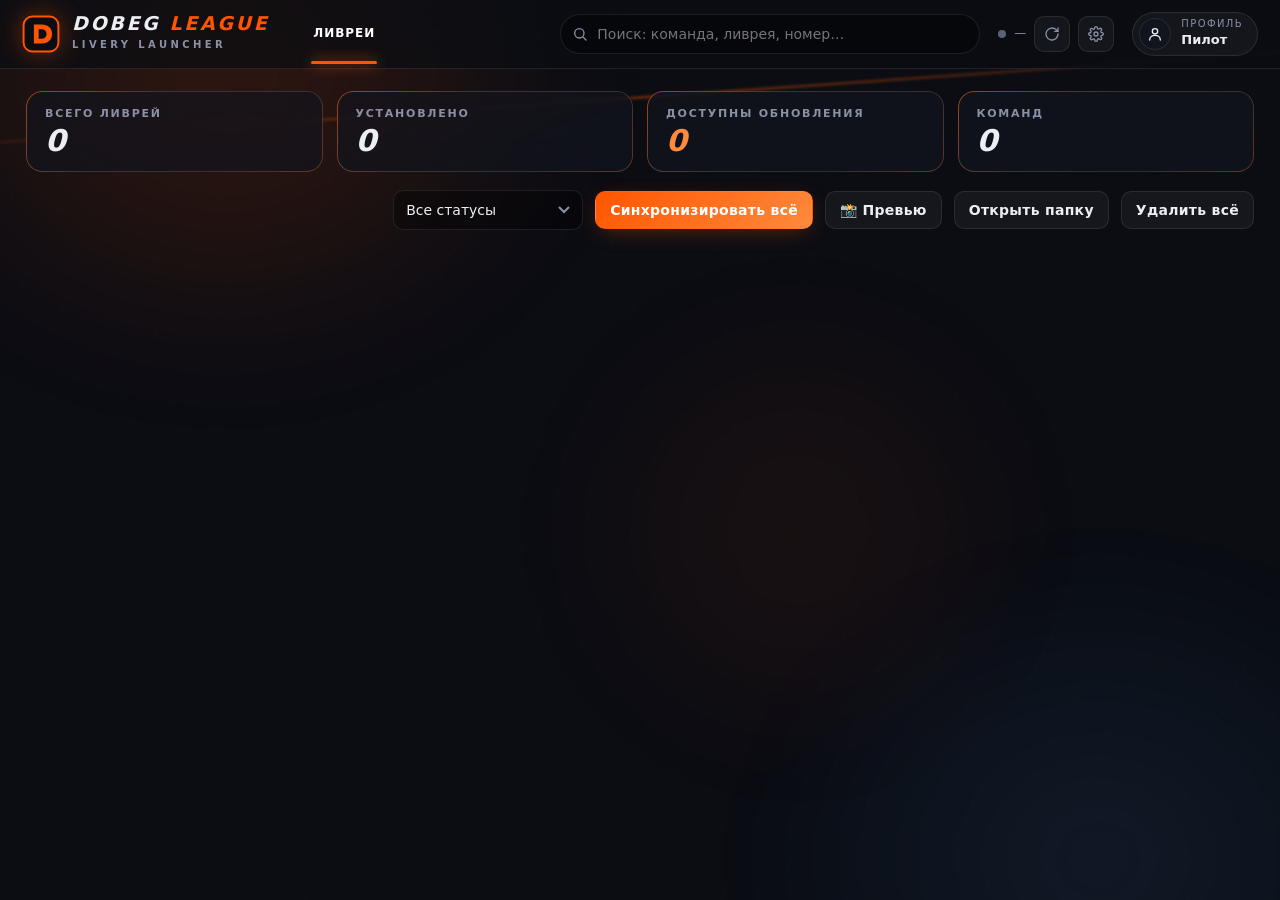
<file: src/index.html>
<!doctype html>
<html lang="ru">
<head>
<meta charset="utf-8">
<meta name="viewport" content="width=device-width, initial-scale=1">
<title>DOBEG LEAGUE — Livery Launcher</title>
<style>

@property --bg{syntax:'<color>';inherits:true;initial-value:#0b0d13}
@property --bg2{syntax:'<color>';inherits:true;initial-value:#10131b}
@property --card{syntax:'<color>';inherits:true;initial-value:#12151d}
@property --acc{syntax:'<color>';inherits:true;initial-value:#ff5500}
@property --acc2{syntax:'<color>';inherits:true;initial-value:#ff8a3d}
@property --text{syntax:'<color>';inherits:true;initial-value:#eceef4}
@property --muted{syntax:'<color>';inherits:true;initial-value:#8a91a6}
@property --dim{syntax:'<color>';inherits:true;initial-value:#5b6276}
@property --fg{syntax:'<color>';inherits:true;initial-value:#ffffff}
@property --inset{syntax:'<color>';inherits:true;initial-value:rgba(0,0,0,.35)}
@property --glow1{syntax:'<color>';inherits:true;initial-value:rgba(255,85,0,.2)}
@property --glow2{syntax:'<color>';inherits:true;initial-value:rgba(78,161,255,.12)}
:root{
  --ok:#2fd18b; --warn:#ffb020; --bad:#ff4d5e; --info:#4ea1ff; --on-acc:#fff;
  --panel:color-mix(in srgb,var(--fg) 4.5%,transparent); --panel-hi:color-mix(in srgb,var(--fg) 8%,transparent);
  --stroke:color-mix(in srgb,var(--fg) 9%,transparent);
  --acc-glow:color-mix(in srgb,var(--acc) 38%,transparent);
  --r:16px; --font:"Bahnschrift","Segoe UI Variable","Segoe UI",system-ui,sans-serif;
  --ease:cubic-bezier(.2,.8,.2,1); --card-min:285px;
}
/* ───── темы: переключаются по [data-theme] (в том числе у превью-плиток в настройках) ───── */
:root,[data-theme="dobeg"]{--bg:#0b0d13;--bg2:#10131b;--card:#12151d;--acc:#ff5500;--acc2:#ff8a3d;--text:#eceef4;--muted:#8a91a6;--dim:#5b6276;--fg:#ffffff;--inset:rgba(0,0,0,.35);--glow1:rgba(255,85,0,.20);--glow2:rgba(78,161,255,.12);--on-acc:#fff}
[data-theme="cyber"]{--bg:#060b12;--bg2:#0a121c;--card:#0c1622;--acc:#00e5ff;--acc2:#7df9ff;--text:#e6f6fb;--muted:#7a98a6;--dim:#4a6270;--fg:#ffffff;--inset:rgba(0,0,0,.4);--glow1:rgba(0,229,255,.18);--glow2:rgba(255,0,200,.13);--on-acc:#031219}
[data-theme="rosso"]{--bg:#0e0a0b;--bg2:#161012;--card:#1a1214;--acc:#ff1f3d;--acc2:#ff6b6b;--text:#f5eaec;--muted:#a58a90;--dim:#6e5559;--fg:#ffffff;--inset:rgba(0,0,0,.4);--glow1:rgba(255,31,61,.22);--glow2:rgba(255,160,40,.10);--on-acc:#fff}
[data-theme="brg"]{--bg:#08100c;--bg2:#0d1813;--card:#0f1c16;--acc:#19d98b;--acc2:#7dffc6;--text:#e6f5ed;--muted:#85a595;--dim:#52705f;--fg:#ffffff;--inset:rgba(0,0,0,.4);--glow1:rgba(25,217,139,.18);--glow2:rgba(255,214,102,.08);--on-acc:#03150c}
[data-theme="synth"]{--bg:#0d0820;--bg2:#140c2e;--card:#170e36;--acc:#b44dff;--acc2:#ff4de1;--text:#f1eaff;--muted:#9a8ec0;--dim:#645a8a;--fg:#ffffff;--inset:rgba(0,0,0,.4);--glow1:rgba(180,77,255,.26);--glow2:rgba(255,77,225,.16);--on-acc:#fff}
[data-theme="gold"]{--bg:#0c0b08;--bg2:#141209;--card:#17140b;--acc:#ffc21a;--acc2:#ffe27a;--text:#f6f1e1;--muted:#a49c80;--dim:#6c664f;--fg:#ffffff;--inset:rgba(0,0,0,.4);--glow1:rgba(255,194,26,.18);--glow2:rgba(255,120,40,.10);--on-acc:#1a1300}
[data-theme="ice"]{--bg:#070d17;--bg2:#0c1626;--card:#0e1a2e;--acc:#3d9bff;--acc2:#8ec9ff;--text:#e8f1fc;--muted:#7f95b3;--dim:#4d6080;--fg:#ffffff;--inset:rgba(0,0,0,.4);--glow1:rgba(61,155,255,.22);--glow2:rgba(120,90,255,.12);--on-acc:#fff}
[data-theme="sunset"]{--bg:#120a10;--bg2:#1a0f19;--card:#1d1020;--acc:#ff4d6d;--acc2:#ff9e4d;--text:#fbebf0;--muted:#ad8d9b;--dim:#755a68;--fg:#ffffff;--inset:rgba(0,0,0,.4);--glow1:rgba(255,77,109,.22);--glow2:rgba(255,158,77,.14);--on-acc:#fff}
[data-theme="stealth"]{--bg:#09090a;--bg2:#101011;--card:#141415;--acc:#e6e6ea;--acc2:#ffffff;--text:#f0f0f2;--muted:#8c8c94;--dim:#5a5a62;--fg:#ffffff;--inset:rgba(0,0,0,.45);--glow1:rgba(255,255,255,.07);--glow2:rgba(120,120,140,.10);--on-acc:#111}
[data-theme="frost"]{--bg:#e9edf4;--bg2:#ffffff;--card:#ffffff;--acc:#ff5500;--acc2:#ff8a3d;--text:#12151d;--muted:#5d6477;--dim:#8d94a6;--fg:#12151d;--inset:rgba(18,21,29,.05);--glow1:rgba(255,85,0,.16);--glow2:rgba(61,155,255,.18);--on-acc:#fff}
/* плавная смена цветов (если View Transitions недоступны) */
html.theme-fade{transition:--bg .7s ease,--bg2 .7s ease,--card .7s ease,--acc .7s ease,--acc2 .7s ease,--text .7s ease,--muted .7s ease,--dim .7s ease,--fg .7s ease,--inset .7s ease,--glow1 .7s ease,--glow2 .7s ease}
/* круговое «проявление» новой темы от точки клика */
::view-transition-old(root),::view-transition-new(root){animation:none;mix-blend-mode:normal}
::view-transition-new(root){animation:vtReveal .85s cubic-bezier(.22,.8,.2,1) both}
@keyframes vtReveal{from{clip-path:circle(0 at var(--tx,50%) var(--ty,50%))}to{clip-path:circle(150vmax at var(--tx,50%) var(--ty,50%))}}
/* настройки пользователя */
[data-anim="off"] *,[data-anim="off"] *::before,[data-anim="off"] *::after{animation:none!important;transition:none!important}
[data-anim="reduced"] *{animation-duration:.2s!important;transition-duration:.15s!important}
[data-anim="reduced"] .orb,[data-anim="reduced"] .bg::after{animation:none!important}
[data-blur="off"] .glass,[data-blur="off"] .topbar,[data-blur="off"] .overlay,[data-blur="off"] .toast,[data-blur="off"] .num,[data-blur="off"] .pill{backdrop-filter:none!important;-webkit-backdrop-filter:none!important}
[data-bgfx="off"] .orb,[data-bgfx="off"] .bg::after{display:none}
[data-density="compact"]{--card-min:225px}
[data-density="large"]{--card-min:360px}
*{box-sizing:border-box;margin:0}
html,body{height:100%}
body{background:var(--bg);color:var(--text);font:14px/1.45 var(--font);overflow:hidden;user-select:none;-webkit-user-select:none}
input,select,button,textarea{font:inherit;color:inherit}
input,textarea{user-select:text;-webkit-user-select:text}
::selection{background:var(--acc);color:#fff}
::-webkit-scrollbar{width:10px;height:10px}
::-webkit-scrollbar-thumb{background:color-mix(in srgb,var(--fg) 12%,transparent);border-radius:8px;border:2px solid transparent;background-clip:padding-box}
::-webkit-scrollbar-thumb:hover{background:var(--acc);background-clip:padding-box;border:2px solid transparent}
[hidden]{display:none!important}

/* ───── фон ───── */
.bg{position:fixed;inset:0;z-index:-1;overflow:hidden;background:var(--bg)}
.orb{position:absolute;border-radius:50%;filter:blur(70px);opacity:.9;will-change:transform}
.orb.o1{width:760px;height:620px;left:-12%;top:-26%;background:radial-gradient(closest-side,var(--glow1),transparent);animation:drift1 26s ease-in-out infinite alternate}
.orb.o2{width:720px;height:620px;right:-14%;bottom:-30%;background:radial-gradient(closest-side,var(--glow2),transparent);animation:drift2 32s ease-in-out infinite alternate}
.orb.o3{width:520px;height:520px;left:42%;top:30%;background:radial-gradient(closest-side,color-mix(in srgb,var(--acc) 9%,transparent),transparent);animation:drift3 38s ease-in-out infinite alternate}
@keyframes drift1{to{transform:translate(18vw,14vh) scale(1.15)}}
@keyframes drift2{to{transform:translate(-16vw,-12vh) scale(1.2)}}
@keyframes drift3{to{transform:translate(-22vw,10vh) scale(.85)}}
.bg::before{content:"";position:absolute;inset:0;opacity:.5;
  background:repeating-linear-gradient(115deg,transparent 0 46px,color-mix(in srgb,var(--fg) 1.8%,transparent) 46px 47px)}
.bg::after{content:"";position:absolute;width:140%;height:3px;left:-20%;top:96px;transform:rotate(-4deg);
  background:linear-gradient(90deg,transparent,var(--acc),transparent);opacity:.35;filter:blur(1px);animation:sweep 9s linear infinite}
@keyframes sweep{0%{transform:translateX(-30%) rotate(-4deg)}100%{transform:translateX(30%) rotate(-4deg)}}

/* ───── общие элементы ───── */
.glass{position:relative;background:color-mix(in srgb,var(--card) 74%,transparent);backdrop-filter:blur(18px) saturate(140%);-webkit-backdrop-filter:blur(18px) saturate(140%);
  border:1px solid var(--stroke);border-radius:var(--r)}
.glass::before{content:"";position:absolute;inset:-1px;border-radius:inherit;padding:1px;pointer-events:none;
  background:linear-gradient(135deg,color-mix(in srgb,var(--acc) 60%,transparent),color-mix(in srgb,var(--fg) 7%,transparent) 35%,color-mix(in srgb,var(--fg) 4%,transparent) 70%,color-mix(in srgb,var(--acc) 28%,transparent));
  -webkit-mask:linear-gradient(#000 0 0) content-box,linear-gradient(#000 0 0);-webkit-mask-composite:xor;mask-composite:exclude}
.btn{display:inline-flex;align-items:center;gap:8px;justify-content:center;cursor:pointer;border:1px solid var(--stroke);
  background:var(--panel);padding:8px 14px;border-radius:10px;font-weight:600;letter-spacing:.02em;white-space:nowrap;
  transition:transform .18s var(--ease),background .18s,border-color .18s,box-shadow .18s}
.btn:hover{background:var(--panel-hi);border-color:color-mix(in srgb,var(--fg) 20%,transparent);transform:translateY(-1px)}
.btn:active{transform:translateY(0) scale(.98)}
.btn:disabled,.btn.disabled{opacity:.4;pointer-events:none}
.btn.primary{background:linear-gradient(135deg,var(--acc),var(--acc2));border-color:transparent;color:var(--on-acc);box-shadow:0 6px 22px -6px var(--acc-glow)}
.btn.primary:hover{box-shadow:0 8px 28px -4px var(--acc-glow);filter:brightness(1.08)}
.btn.danger:hover{background:rgba(255,77,94,.15);border-color:var(--bad);color:#ff8d99}
.btn.sm{padding:5px 10px;font-size:12px;border-radius:8px}
.btn.icon{padding:8px;width:36px;height:36px}
.btn svg,.ico{width:16px;height:16px;flex:none;stroke:currentColor;fill:none;stroke-width:2;stroke-linecap:round;stroke-linejoin:round}
.input{width:100%;color:var(--text);background:var(--inset);border:1px solid var(--stroke);border-radius:10px;padding:9px 12px;outline:none;transition:border-color .2s,box-shadow .2s}
.input:focus{border-color:var(--acc);box-shadow:0 0 0 3px color-mix(in srgb,var(--acc) 18%,transparent)}
select.input{appearance:none;background-image:url("data:image/svg+xml,%3Csvg xmlns='http://www.w3.org/2000/svg' width='12' height='8'%3E%3Cpath d='M1 1l5 5 5-5' stroke='%238a91a6' stroke-width='2' fill='none'/%3E%3C/svg%3E");background-repeat:no-repeat;background-position:right 12px center;padding-right:32px}
select option{background:var(--card);color:var(--text)}
label.f{display:block;font-size:11px;font-weight:700;letter-spacing:.12em;text-transform:uppercase;color:var(--muted);margin:0 0 6px}
.h-eyebrow{font-size:11px;font-weight:700;letter-spacing:.2em;text-transform:uppercase;color:var(--acc)}
.muted{color:var(--muted)} .tiny{font-size:12px}
.spin{width:16px;height:16px;border-radius:50%;border:2px solid color-mix(in srgb,var(--fg) 20%,transparent);border-top-color:var(--acc);animation:rot .7s linear infinite;display:inline-block}
@keyframes rot{to{transform:rotate(360deg)}}

/* ───── верхняя панель ───── */
#app{height:100%;display:flex;flex-direction:column}
.topbar{display:flex;align-items:center;gap:18px;padding:12px 22px;border-bottom:1px solid var(--stroke);
  background:color-mix(in srgb,var(--bg) 70%,transparent);backdrop-filter:blur(20px);-webkit-backdrop-filter:blur(20px);position:relative;z-index:5}
.brand{display:flex;align-items:center;gap:12px;flex:none}
.brand svg .lg0{fill:var(--bg);stroke:var(--acc)}.brand svg .lg1{fill:var(--acc)}.brand svg .lg0[stroke=none]{stroke:none}
.brand svg{width:38px;height:38px;filter:drop-shadow(0 0 12px var(--acc-glow))}
.brand b{display:block;font-size:19px;letter-spacing:.14em;font-weight:800;font-style:italic;line-height:1}
.brand b i{color:var(--acc);font-style:inherit}
.brand small{font-size:10px;letter-spacing:.34em;color:var(--muted);font-weight:600}
.tabs{display:flex;gap:4px;margin-left:10px}
.tab{padding:8px 16px;border-radius:10px;cursor:pointer;color:var(--muted);font-weight:700;letter-spacing:.08em;text-transform:uppercase;font-size:12px;border:0;background:none;position:relative;transition:color .2s}
.tab:hover{color:var(--text)}
.tab.on{color:#fff}
.tab.on::after{content:"";position:absolute;left:14px;right:14px;bottom:-13px;height:3px;border-radius:3px;background:var(--acc);box-shadow:0 0 14px var(--acc)}
.search{position:relative;flex:1;max-width:420px;margin-left:auto}
.search svg{position:absolute;left:12px;top:50%;transform:translateY(-50%);color:var(--muted)}
.search input{padding-left:36px;border-radius:999px}
.syncbox{flex:none;white-space:nowrap;display:flex;align-items:center;gap:8px;font-size:12px;color:var(--muted)}
.dot{width:8px;height:8px;border-radius:50%;background:var(--dim)}
.dot.ok{background:var(--ok);box-shadow:0 0 0 0 rgba(47,209,139,.6);animation:pulse 2.4s infinite}
.dot.busy{background:var(--acc)} .dot.bad{background:var(--bad)}
@keyframes pulse{70%{box-shadow:0 0 0 7px rgba(47,209,139,0)}100%{box-shadow:0 0 0 0 rgba(47,209,139,0)}}
.profile{flex:none;white-space:nowrap;display:flex;align-items:center;gap:10px;padding:5px 14px 5px 6px;border-radius:999px;cursor:pointer;border:1px solid var(--stroke);background:var(--panel);transition:.2s}
.profile:hover{border-color:var(--acc);box-shadow:0 0 0 3px color-mix(in srgb,var(--acc) 15%,transparent)}
.avatar{width:32px;height:32px;border-radius:50%;display:grid;place-items:center;background:linear-gradient(135deg,var(--bg2),var(--card));border:1px solid var(--stroke)}
.profile.admin .avatar{color:var(--on-acc);background:linear-gradient(135deg,var(--acc),var(--acc2));border-color:transparent;box-shadow:0 0 14px var(--acc-glow)}
.profile small{display:block;font-size:10px;color:var(--muted);letter-spacing:.14em;text-transform:uppercase;line-height:1.1}
.profile b{font-size:13px;line-height:1.1}

/* ───── библиотека ───── */
main{flex:1;min-height:0;position:relative}
.view{position:absolute;inset:0;overflow-y:auto;padding:22px 26px 40px;animation:viewIn .45s var(--ease)}
@keyframes viewIn{from{opacity:0;transform:translateY(10px)}}
.stats{display:grid;grid-template-columns:repeat(4,1fr);gap:14px;margin-bottom:18px}
.stat{padding:14px 18px;display:flex;flex-direction:column;gap:2px}
.stat span{font-size:11px;letter-spacing:.16em;text-transform:uppercase;color:var(--muted);font-weight:700}
.stat b{font-size:30px;font-weight:800;font-style:italic;letter-spacing:.02em;line-height:1.1}
.stat.hot b{color:var(--acc2)}
.toolbar{display:flex;gap:12px;align-items:center;flex-wrap:wrap;margin-bottom:16px}
.chips{display:flex;gap:8px;flex-wrap:wrap;flex:1;min-width:260px}
.chip{padding:6px 14px;border-radius:999px;border:1px solid var(--stroke);background:var(--panel);cursor:pointer;font-size:12px;font-weight:700;letter-spacing:.05em;transition:.2s;display:flex;gap:8px;align-items:center}
.chip em{font-style:normal;color:var(--muted);font-weight:600}
.chip:hover{border-color:color-mix(in srgb,var(--fg) 25%,transparent)}
.chip.on{background:linear-gradient(135deg,var(--acc),var(--acc2));border-color:transparent;color:var(--on-acc);box-shadow:0 4px 16px -4px var(--acc-glow)}
.chip.on em{color:inherit;opacity:.75}
.grid{display:grid;grid-template-columns:repeat(auto-fill,minmax(var(--card-min),1fr));gap:18px;perspective:1200px}

.card{position:relative;border-radius:var(--r);overflow:hidden;transform-style:preserve-3d;
  background:linear-gradient(var(--bg2),var(--bg2)) padding-box,linear-gradient(135deg,color-mix(in srgb,var(--fg) 14%,transparent),color-mix(in srgb,var(--fg) 5%,transparent)) border-box;border:1px solid transparent;
  transform:perspective(900px) rotateX(var(--rx,0deg)) rotateY(var(--ry,0deg)) translateY(var(--ty,0px));
  transition:transform .25s var(--ease),box-shadow .3s;
  opacity:0;animation:cardIn .55s var(--ease) forwards;animation-delay:calc(min(var(--i,0),24) * 38ms)}
.card.noanim{animation:none;opacity:1}
@keyframes cardIn{from{opacity:0;transform:translateY(22px) scale(.96)}to{opacity:1}}
.card:hover{--ty:-4px;box-shadow:0 22px 50px -16px rgba(0,0,0,.8),0 0 0 1px color-mix(in srgb,var(--acc) 55%,transparent),0 0 34px -6px var(--acc-glow)}
.card::after{content:"";position:absolute;inset:0;pointer-events:none;border-radius:inherit;opacity:0;transition:opacity .3s;
  background:radial-gradient(260px circle at var(--mx,50%) var(--my,0%),color-mix(in srgb,var(--fg) 12%,transparent),transparent 60%)}
.card:hover::after{opacity:1}
.thumb{position:relative;aspect-ratio:16/9;background:radial-gradient(circle at 50% 120%,color-mix(in srgb,var(--acc) 28%,transparent),transparent 60%),linear-gradient(160deg,var(--bg2),var(--bg));display:grid;place-items:center;cursor:pointer;overflow:hidden}
.thumb img{width:100%;height:100%;object-fit:cover;transition:transform .5s var(--ease)}
.card:hover .thumb img{transform:scale(1.06)}
.thumb .ph{display:flex;flex-direction:column;align-items:center;gap:8px;color:var(--dim);font-size:11px;letter-spacing:.14em;text-transform:uppercase;font-weight:700}
.thumb .ph svg{width:84px;height:auto;stroke:var(--dim);fill:none;stroke-width:1.6}
.thumb .view3d{position:absolute;inset:auto 10px 10px auto;opacity:0;transform:translateY(6px);transition:.25s var(--ease)}
.card:hover .view3d{opacity:1;transform:none}
.num{position:absolute;left:10px;top:10px;font-style:italic;font-weight:800;font-size:20px;letter-spacing:.03em;padding:1px 12px 1px 10px;
  color:#fff;background:rgba(0,0,0,.62);backdrop-filter:blur(6px);border-left:3px solid var(--acc);clip-path:polygon(0 0,100% 0,calc(100% - 8px) 100%,0 100%)}
.pill{position:absolute;right:10px;top:10px;font-size:10px;font-weight:800;letter-spacing:.14em;text-transform:uppercase;padding:4px 10px;border-radius:999px;backdrop-filter:blur(6px)}
.pill.ok{background:rgba(47,209,139,.16);color:var(--ok);border:1px solid rgba(47,209,139,.4)}
.pill.update{background:rgba(255,176,32,.16);color:var(--warn);border:1px solid rgba(255,176,32,.45);animation:glowWarn 2s infinite}
.pill.new{background:color-mix(in srgb,var(--fg) 8%,transparent);color:var(--muted);border:1px solid var(--stroke)}
@keyframes glowWarn{50%{box-shadow:0 0 14px rgba(255,176,32,.5)}}
.cbody{padding:12px 14px 14px;display:flex;flex-direction:column;gap:10px}
.cbody h3{font-size:16px;font-weight:800;letter-spacing:.02em;white-space:nowrap;overflow:hidden;text-overflow:ellipsis}
.cmeta{display:flex;justify-content:space-between;gap:8px;font-size:12px;color:var(--muted)}
.cmeta span{white-space:nowrap;overflow:hidden;text-overflow:ellipsis}
.cmeta .team{color:var(--acc2);font-weight:700;text-transform:uppercase;letter-spacing:.06em}
.cact{display:flex;gap:8px}
.cact .btn{flex:1}
.cprog{position:absolute;left:0;right:0;bottom:0;height:3px;background:color-mix(in srgb,var(--fg) 6%,transparent);opacity:0;transition:opacity .2s}
.card.busy .cprog{opacity:1}
.cprog i{display:block;height:100%;width:0;background:linear-gradient(90deg,var(--acc),var(--acc2));box-shadow:0 0 12px var(--acc);transition:width .25s}
.card.busy .btn{pointer-events:none;opacity:.55}
.skel{border-radius:var(--r);height:300px;background:linear-gradient(100deg,color-mix(in srgb,var(--fg) 3%,transparent) 30%,color-mix(in srgb,var(--fg) 9%,transparent) 50%,color-mix(in srgb,var(--fg) 3%,transparent) 70%);background-size:300% 100%;animation:shim 1.4s linear infinite;border:1px solid var(--stroke)}
@keyframes shim{to{background-position:-300% 0}}
.empty{grid-column:1/-1;text-align:center;padding:70px 20px;color:var(--muted)}
.empty b{display:block;font-size:20px;color:var(--text);margin-bottom:6px}

/* ───── модальные окна ───── */
.overlay{position:fixed;inset:0;z-index:50;display:grid;place-items:center;background:rgba(5,6,10,.62);backdrop-filter:blur(8px);-webkit-backdrop-filter:blur(8px);
  opacity:0;pointer-events:none;transition:opacity .25s}
.overlay.open{opacity:1;pointer-events:auto}
.modal{width:min(480px,92vw);padding:26px;transform:translateY(18px) scale(.96);transition:transform .35s var(--ease);background-color:var(--card)}
.overlay.open .modal{transform:none}
.modal h2{font-size:22px;font-weight:800;font-style:italic;letter-spacing:.04em;margin-bottom:4px}
.modal .row{margin-top:16px}
.modal .acts{display:flex;gap:10px;justify-content:flex-end;margin-top:22px}
.shake{animation:shake .4s}
@keyframes shake{20%,60%{transform:translateX(-8px)}40%,80%{transform:translateX(8px)}}
.switch{display:flex;align-items:center;justify-content:space-between;gap:12px;padding:10px 0;border-bottom:1px solid var(--stroke);cursor:pointer}
.switch:last-child{border:0}
.switch input{display:none}
.switch i{width:40px;height:22px;border-radius:99px;background:color-mix(in srgb,var(--fg) 12%,transparent);position:relative;transition:.2s;flex:none}
.switch i::after{content:"";position:absolute;left:3px;top:3px;width:16px;height:16px;border-radius:50%;background:#fff;transition:.25s var(--ease)}
.switch input:checked+i{background:var(--acc)}
.switch i::after{box-shadow:0 1px 4px rgba(0,0,0,.4)}
.switch input:checked+i::after{transform:translateX(18px)}

/* ───── 3D-шоурум ───── */
#m-show .stage{position:fixed;inset:24px;display:grid;grid-template-columns:1fr 310px;gap:16px;transform:scale(.97);transition:transform .35s var(--ease)}
#m-show.open .stage{transform:none}
.viewport{position:relative;border-radius:var(--r);overflow:hidden;background:radial-gradient(ellipse at 50% 100%,color-mix(in srgb,var(--acc) 18%,var(--bg2)) 0%,var(--card) 55%,var(--bg) 100%);border:1px solid var(--stroke)}
.viewport canvas{position:absolute;inset:0;width:100%;height:100%;display:block;cursor:grab}
.viewport canvas:active{cursor:grabbing}
.vp-top{position:absolute;left:18px;top:14px;right:18px;display:flex;justify-content:space-between;align-items:flex-start;pointer-events:none}
.vp-top h2{font-size:24px;font-weight:800;font-style:italic;letter-spacing:.03em;text-shadow:0 2px 12px #000}
.vp-top .btn{pointer-events:auto}
.vp-hint{position:absolute;left:0;right:0;bottom:12px;text-align:center;font-size:11px;letter-spacing:.2em;text-transform:uppercase;color:var(--dim)}
.loader{position:absolute;inset:0;display:grid;place-items:center;background:color-mix(in srgb,var(--bg) 72%,transparent);backdrop-filter:blur(4px);z-index:2;transition:opacity .3s}
.loader[hidden]{display:grid!important;opacity:0;pointer-events:none}
.loader div{text-align:center;width:240px}
.loader .bar{height:4px;border-radius:4px;background:color-mix(in srgb,var(--fg) 10%,transparent);margin-top:12px;overflow:hidden}
.loader .bar i{display:block;height:100%;width:0;background:linear-gradient(90deg,var(--acc),var(--acc2));transition:width .2s}
.side{padding:18px;display:flex;flex-direction:column;gap:14px;overflow-y:auto;background-color:var(--card)}
.side .tools{display:grid;grid-template-columns:1fr 1fr;gap:8px}
.color{display:flex;gap:10px;align-items:center}
.color input[type=color]{width:42px;height:34px;border:1px solid var(--stroke);border-radius:8px;background:none;padding:2px;cursor:pointer}
.note{font-size:12px;color:var(--muted);line-height:1.5}

/* ───── админ-панель ───── */
.admin-wrap{max-width:1100px;margin:0 auto;display:flex;flex-direction:column;gap:18px}
.panel{padding:22px}
.panel h3{font-size:16px;font-weight:800;letter-spacing:.06em;text-transform:uppercase;margin-bottom:14px;display:flex;align-items:center;gap:10px}
.panel h3 .n{display:grid;place-items:center;width:26px;height:26px;border-radius:8px;background:var(--acc);font-size:13px;font-style:italic}
.two{display:grid;grid-template-columns:1fr 1fr;gap:14px}
.drop{border:2px dashed color-mix(in srgb,var(--fg) 16%,transparent);border-radius:14px;padding:34px 20px;text-align:center;cursor:pointer;transition:.25s var(--ease);background:var(--inset)}
.drop:hover,.drop.over{border-color:var(--acc);background:color-mix(in srgb,var(--acc) 7%,transparent);transform:scale(1.005)}
.drop svg{width:44px;height:44px;color:var(--acc);margin-bottom:8px;stroke:currentColor;fill:none;stroke-width:1.6}
.drop b{display:block;font-size:17px}
.items{display:flex;flex-direction:column;gap:12px;margin-top:16px}
.item{padding:16px;border-radius:14px;background:var(--inset);border:1px solid var(--stroke);animation:viewIn .35s var(--ease)}
.item.bad{border-color:rgba(255,77,94,.4)}
.item header{display:flex;align-items:center;gap:12px;margin-bottom:10px}
.item header h4{font-size:16px;font-weight:800;flex:1}
.checks{list-style:none;padding:0;display:flex;flex-direction:column;gap:6px;margin:0}
.checks li{display:flex;gap:10px;align-items:flex-start;font-size:13px;padding:6px 10px;border-radius:8px;background:color-mix(in srgb,var(--fg) 3%,transparent)}
.checks li::before{content:"";flex:none;width:18px;height:18px;border-radius:50%;margin-top:1px;background-position:center;background-repeat:no-repeat;background-size:11px}
.checks li.ok::before{background-color:rgba(47,209,139,.2);background-image:url("data:image/svg+xml,%3Csvg xmlns='http://www.w3.org/2000/svg' viewBox='0 0 12 12'%3E%3Cpath d='M2 6.5l3 3 5-6' stroke='%232fd18b' stroke-width='2' fill='none'/%3E%3C/svg%3E")}
.checks li.bad::before{background-color:rgba(255,77,94,.2);background-image:url("data:image/svg+xml,%3Csvg xmlns='http://www.w3.org/2000/svg' viewBox='0 0 12 12'%3E%3Cpath d='M3 3l6 6M9 3l-6 6' stroke='%23ff4d5e' stroke-width='2' fill='none'/%3E%3C/svg%3E")}
.checks li.warn::before{background-color:rgba(255,176,32,.2);background-image:url("data:image/svg+xml,%3Csvg xmlns='http://www.w3.org/2000/svg' viewBox='0 0 12 12'%3E%3Cpath d='M6 2v5M6 9.5v.5' stroke='%23ffb020' stroke-width='2' fill='none'/%3E%3C/svg%3E")}
.checks li.info::before{background-color:rgba(78,161,255,.2);background-image:url("data:image/svg+xml,%3Csvg xmlns='http://www.w3.org/2000/svg' viewBox='0 0 12 12'%3E%3Cpath d='M6 5.5v4M6 2.5v.5' stroke='%234ea1ff' stroke-width='2' fill='none'/%3E%3C/svg%3E")}
.checks .grow{flex:1;display:flex;gap:10px;align-items:center;flex-wrap:wrap}
.checks .input{width:auto;padding:4px 8px;font-size:12px}
.progress{height:8px;border-radius:8px;background:color-mix(in srgb,var(--fg) 8%,transparent);overflow:hidden;margin-top:14px}
.progress i{display:block;height:100%;width:0;border-radius:8px;transition:width .3s var(--ease);
  background:repeating-linear-gradient(115deg,var(--acc) 0 12px,var(--acc2) 12px 24px);background-size:34px 100%;animation:stripes 1s linear infinite}
@keyframes stripes{to{background-position:34px 0}}
table.t{width:100%;border-collapse:collapse;font-size:13px}
table.t td,table.t th{padding:8px 10px;text-align:left;border-bottom:1px solid var(--stroke)}
table.t th{font-size:11px;letter-spacing:.12em;text-transform:uppercase;color:var(--muted)}
table.t td:last-child{text-align:right}

/* ───── тосты ───── */
#toasts{position:fixed;right:20px;bottom:20px;z-index:100;display:flex;flex-direction:column;gap:10px;align-items:flex-end;pointer-events:none}
.toast{pointer-events:auto;min-width:260px;max-width:380px;padding:12px 16px;border-radius:12px;background:color-mix(in srgb,var(--card) 94%,transparent);backdrop-filter:blur(16px);
  border:1px solid var(--stroke);border-left:4px solid var(--info);box-shadow:0 14px 40px -10px #000;animation:toastIn .45s var(--ease)}
.toast.ok{border-left-color:var(--ok)} .toast.bad{border-left-color:var(--bad)} .toast.warn{border-left-color:var(--warn)}
.toast b{display:block;font-size:13px;letter-spacing:.04em}
.toast span{font-size:12px;color:var(--muted)}
.toast .bar{height:3px;background:color-mix(in srgb,var(--fg) 10%,transparent);border-radius:3px;margin-top:8px;overflow:hidden}
.toast .bar i{display:block;height:100%;width:0;background:var(--acc);transition:width .25s}
.toast.out{animation:toastOut .3s forwards}
@keyframes toastIn{from{opacity:0;transform:translateX(40px) scale(.95)}}
@keyframes toastOut{to{opacity:0;transform:translateX(40px) scale(.95)}}

@media (max-width:1180px){.stats{grid-template-columns:repeat(2,1fr)}.search{max-width:220px}#m-show .stage{grid-template-columns:1fr}.side{display:none}}
@media (prefers-reduced-motion:reduce){*{animation-duration:.01ms!important;transition-duration:.01ms!important}}

/* ───── настройки ───── */
.set-modal{width:min(900px,94vw)!important;padding:0!important;display:grid;grid-template-columns:200px 1fr;height:min(640px,88vh);overflow:hidden}
.set-nav{padding:22px 12px;border-right:1px solid var(--stroke);display:flex;flex-direction:column;gap:4px;background:color-mix(in srgb,var(--bg) 40%,transparent)}
.set-nav h2{padding:0 12px 14px;font-size:20px}
.set-nav button{all:unset;cursor:pointer;padding:10px 12px;border-radius:10px;font-weight:700;letter-spacing:.04em;color:var(--muted);transition:.2s var(--ease);display:flex;gap:10px;align-items:center}
.set-nav button:hover{color:var(--text);background:var(--panel)}
.set-nav button.on{color:var(--on-acc);background:linear-gradient(135deg,var(--acc),var(--acc2));box-shadow:0 6px 18px -6px var(--acc-glow)}
.set-body{overflow-y:auto;padding:24px 28px}
.set-pane{display:none;animation:viewIn .35s var(--ease)}
.set-pane.on{display:block}
.set-pane h3{font-size:12px;letter-spacing:.2em;text-transform:uppercase;color:var(--acc);margin:22px 0 8px}
.set-pane h3:first-child{margin-top:0}
.field{display:flex;align-items:center;justify-content:space-between;gap:18px;padding:11px 0;border-bottom:1px solid var(--stroke)}
.field:last-child{border:0}
.field>span small{display:block;color:var(--muted);font-size:12px;margin-top:1px}
.field .input{width:200px;flex:none}
.field input[type=range]{width:200px;accent-color:var(--acc)}
.field input[type=color]{width:46px;height:34px;border:1px solid var(--stroke);border-radius:8px;background:none;padding:2px;cursor:pointer}
.seg{display:flex;border:1px solid var(--stroke);border-radius:10px;overflow:hidden;flex:none}
.seg button{all:unset;cursor:pointer;padding:7px 14px;font-size:12px;font-weight:700;color:var(--muted);transition:.2s}
.seg button:hover{color:var(--text);background:var(--panel)}
.seg button.on{background:var(--acc);color:var(--on-acc)}
.themes{display:grid;grid-template-columns:repeat(auto-fill,minmax(150px,1fr));gap:12px;margin-top:6px}
.theme{all:unset;cursor:pointer;border-radius:14px;padding:10px;border:2px solid var(--stroke);background:var(--panel);transition:transform .25s var(--ease),border-color .25s,box-shadow .25s;display:block}
.theme:hover{transform:translateY(-3px) scale(1.02)}
.theme.on{border-color:var(--acc);box-shadow:0 0 0 3px color-mix(in srgb,var(--acc) 25%,transparent),0 10px 26px -10px var(--acc-glow)}
.theme .sw{height:64px;border-radius:9px;position:relative;overflow:hidden;background:radial-gradient(120px 80px at 15% 0%,var(--glow1),transparent 70%),radial-gradient(120px 80px at 100% 100%,var(--glow2),transparent 70%),var(--bg);border:1px solid color-mix(in srgb,var(--fg) 12%,transparent)}
.theme .sw::before{content:"";position:absolute;left:8px;right:34px;top:10px;height:9px;border-radius:5px;background:var(--card)}
.theme .sw::after{content:"";position:absolute;left:8px;bottom:9px;width:54px;height:14px;border-radius:6px;background:linear-gradient(90deg,var(--acc),var(--acc2));box-shadow:0 0 12px var(--acc)}
.theme b{display:block;margin-top:8px;font-size:12px;letter-spacing:.06em;color:var(--text)}
.btn.sm.wide{width:100%}
.token-ok{display:flex;align-items:center;gap:12px;flex-wrap:wrap}
.hint{font-size:12px;color:var(--muted)}
.chiplet{display:inline-block;padding:2px 9px;border-radius:99px;background:color-mix(in srgb,var(--acc) 16%,transparent);color:var(--acc2);font-size:11px;font-weight:700;letter-spacing:.06em}
@media (max-width:900px){.set-modal{grid-template-columns:1fr}.set-nav{flex-direction:row;overflow-x:auto;border-right:0;border-bottom:1px solid var(--stroke)}.set-nav h2{display:none}}
</style>
</head>
<body>
<div class="bg"><i class="orb o1"></i><i class="orb o2"></i><i class="orb o3"></i></div>
<div id="app">
  <header class="topbar">
    <div class="brand">
      <svg viewBox="0 0 48 48"><rect class="lg0" x="2" y="2" width="44" height="44" rx="11" stroke-width="2.5"/><path class="lg1" d="M15 12h10c8 0 13 5 13 12s-5 12-13 12H15z"/><path class="lg0" stroke="none" d="M21 18h4c3.5 0 6 2.5 6 6s-2.5 6-6 6h-4z"/></svg>
      <div><b>DOBEG <i>LEAGUE</i></b><small>LIVERY LAUNCHER</small></div>
    </div>
    <nav class="tabs">
      <button class="tab on" data-view="library">Ливреи</button>
      <button class="tab" data-view="admin" id="tab-admin" hidden>Админ-панель</button>
    </nav>
    <div class="search">
      <svg class="ico" viewBox="0 0 24 24"><circle cx="11" cy="11" r="7"/><path d="M21 21l-4.3-4.3"/></svg>
      <input id="q" class="input" placeholder="Поиск: команда, ливрея, номер…" autocomplete="off" spellcheck="false">
    </div>
    <div class="syncbox"><span class="dot" id="syncDot"></span><span id="syncText">—</span>
      <button class="btn icon" id="btnSync" title="Синхронизировать"><svg viewBox="0 0 24 24"><path d="M21 12a9 9 0 1 1-3-6.7L21 8"/><path d="M21 3v5h-5"/></svg></button>
      <button class="btn icon" id="btnSettings" title="Настройки"><svg viewBox="0 0 24 24"><circle cx="12" cy="12" r="3"/><path d="M19.4 15a1.7 1.7 0 0 0 .3 1.8l.1.1a2 2 0 1 1-2.8 2.8l-.1-.1a1.7 1.7 0 0 0-1.8-.3 1.7 1.7 0 0 0-1 1.5V21a2 2 0 1 1-4 0v-.1a1.7 1.7 0 0 0-1.1-1.5 1.7 1.7 0 0 0-1.8.3l-.1.1a2 2 0 1 1-2.8-2.8l.1-.1a1.7 1.7 0 0 0 .3-1.8 1.7 1.7 0 0 0-1.5-1H3a2 2 0 1 1 0-4h.1a1.7 1.7 0 0 0 1.5-1.1 1.7 1.7 0 0 0-.3-1.8l-.1-.1a2 2 0 1 1 2.8-2.8l.1.1a1.7 1.7 0 0 0 1.8.3H9a1.7 1.7 0 0 0 1-1.5V3a2 2 0 1 1 4 0v.1a1.7 1.7 0 0 0 1 1.5 1.7 1.7 0 0 0 1.8-.3l.1-.1a2 2 0 1 1 2.8 2.8l-.1.1a1.7 1.7 0 0 0-.3 1.8V9a1.7 1.7 0 0 0 1.5 1H21a2 2 0 1 1 0 4h-.1a1.7 1.7 0 0 0-1.5 1z"/></svg></button>
    </div>
    <div class="profile" id="profile" title="Профиль">
      <div class="avatar"><svg class="ico" viewBox="0 0 24 24"><circle cx="12" cy="8" r="4"/><path d="M4 21c0-4.4 3.6-7 8-7s8 2.6 8 7"/></svg></div>
      <div><small>Профиль</small><b id="roleName">Пилот</b></div>
    </div>
  </header>

  <main>
    <!-- ───── Библиотека ───── -->
    <section class="view" id="view-library">
      <div class="stats">
        <div class="glass stat"><span>Всего ливрей</span><b id="stTotal">0</b></div>
        <div class="glass stat"><span>Установлено</span><b id="stInst">0</b></div>
        <div class="glass stat hot"><span>Доступны обновления</span><b id="stUpd">0</b></div>
        <div class="glass stat"><span>Команд</span><b id="stTeams">0</b></div>
      </div>
      <div class="toolbar">
        <div class="chips" id="chips"></div>
        <select class="input" id="statusFilter" style="width:190px">
          <option value="all">Все статусы</option><option value="installed">Установленные</option>
          <option value="update">Есть обновление</option><option value="new">Не установлены</option>
        </select>
        <button class="btn" id="btnTeamDl" hidden></button>
        <button class="btn primary" id="btnSyncAll">Синхронизировать всё</button>
        <button class="btn" id="btnPrevAll" title="Сгенерировать 3D-превью для всех карточек">📸 Превью</button>
        <button class="btn" id="btnOpen">Открыть папку</button>
        <button class="btn danger" id="btnRemoveAll">Удалить всё</button>
      </div>
      <div class="grid" id="grid"></div>
    </section>

    <!-- ───── Админ-панель ───── -->
    <section class="view" id="view-admin" hidden>
      <div class="admin-wrap">
        <div class="glass panel" id="tokenPanel">
          <h3><span class="n">1</span> <span id="tokenTitle">Подключение к GitHub</span> <span class="chiplet">один раз</span></h3>
          <div id="tokenOk" class="token-ok" hidden><span id="tokenOkText"></span><button class="btn sm" id="btnTokenChange">Сменить токен</button></div>
          <div id="tokenForm" class="two">
            <div>
              <label class="f" id="tokenLabel">Токен (fine-grained: Contents → Read and write)</label>
              <input id="tokenInput" class="input" type="password" placeholder="github_pat_…" autocomplete="off" spellcheck="false">
            </div>
            <div style="display:flex;align-items:flex-end;gap:10px">
              <button class="btn primary" id="btnTokenSave">Подключить</button>
              <span class="tiny muted" id="tokenState"></span>
            </div>
          </div>
        </div>

        <div class="glass panel">
          <h3><span class="n">2</span> Перетащите ливрею — остальное лаунчер сделает сам</h3>
          <div class="drop" id="drop">
            <svg viewBox="0 0 24 24"><path d="M3 7a2 2 0 0 1 2-2h4l2 2h8a2 2 0 0 1 2 2v8a2 2 0 0 1-2 2H5a2 2 0 0 1-2-2z"/></svg>
            <b>Перетащите папку со скином сюда или нажмите, чтобы выбрать</b>
            <span class="muted tiny">Можно бросить целую папку Customs — лаунчер сам найдёт все скины и их конфиги из Cars</span>
          </div>
          <input type="file" id="dirInput" webkitdirectory directory multiple hidden>
          <div class="two" style="margin-top:14px">
            <div><label class="f">Команда — определяется автоматически</label>
              <input id="teamInput" class="input" list="teamList" placeholder="из конфига авто / папки (можно переопределить)" autocomplete="off"><datalist id="teamList"></datalist></div>
            <div><label class="f">Репозиторий</label><input class="input" value="kirillkoltun0-ops/dobeg-liveries" disabled></div>
          </div>
          <div class="items" id="items"></div>
          <div style="display:flex;align-items:center;gap:14px;margin-top:16px">
            <button class="btn primary" id="btnPublish" disabled>Опубликовать на GitHub</button>
            <span class="muted tiny" id="publishInfo"></span>
          </div>
          <div class="progress" id="pubBar" hidden><i></i></div>
          <div class="tiny muted" id="pubStep" style="margin-top:8px"></div>
        </div>

        <div class="glass panel">
          <h3><span class="n">3</span> Ливреи в репозитории</h3>
          <table class="t"><thead><tr><th>Команда</th><th>Ливрея</th><th>Файлы</th><th></th></tr></thead><tbody id="repoRows"></tbody></table>
        </div>

        <div class="glass panel">
          <h3><span class="n">4</span> 3D-модели кузовов</h3>
          <p class="muted tiny" style="margin-bottom:12px">Загрузите файлы <b>.obj</b> (или .glb) с названиями машин, например «McLaren 720S GT3 Evo.obj». Файлы .mtl не нужны. Большие модели грузятся частями. Модели можно также бросить в окно вместе с папкой.</p>
          <button class="btn primary" id="btnPickModels">Выбрать модели…</button>
          <input type="file" id="modelInput" accept=".obj,.glb,.gltf" multiple hidden>
          <table class="t" style="margin-top:14px"><thead><tr><th>Файл</th><th>Размер</th><th></th></tr></thead><tbody id="modelRows"></tbody></table>
        </div>
      </div>
    </section>
  </main>
</div>

<!-- ───── Модалки ───── -->
<div class="overlay" id="m-login">
  <form class="glass modal" id="loginForm" autocomplete="off">
    <div class="h-eyebrow">Доступ</div>
    <h2 id="loginTitle">Вход для администратора</h2>
    <p class="muted tiny" id="loginSub">Введите пароль лиги, чтобы открыть админ-панель.</p>
    <div class="row" id="loginUserRow" hidden><label class="f">Логин</label><input id="loginUser" class="input" autocomplete="off" spellcheck="false" placeholder="ваш логин"></div>
    <div class="row"><label class="f">Пароль</label><input id="loginPass" class="input" type="password" placeholder="••••••••"></div>
    <div class="acts"><button type="button" class="btn" data-close>Отмена</button><button type="submit" class="btn primary">Войти</button></div>
  </form>
</div>

<div class="overlay" id="m-confirm">
  <div class="glass modal">
    <div class="h-eyebrow" id="cfEyebrow">Подтверждение</div>
    <h2 id="cfTitle"></h2>
    <p class="muted" id="cfText" style="margin-top:6px"></p>
    <div class="acts"><button class="btn" id="cfNo">Отмена</button><button class="btn danger primary" id="cfYes">Подтвердить</button></div>
  </div>
</div>

<div class="overlay" id="m-settings">
  <div class="glass modal set-modal">
    <nav class="set-nav">
      <h2>Настройки</h2>
      <button data-pane="look" class="on">🎨 Внешний вид</button>
      <button data-pane="sync">⟳ Синхронизация</button>
      <button data-pane="game">🏁 Игра</button>
      <button data-pane="show">🚗 3D-шоурум</button>
      <button data-pane="admin" id="setNavAdmin" hidden>🛠 Админ</button>
      <button data-pane="data">🗂 Данные</button>
      <div style="flex:1"></div>
      <button data-close>✕ Закрыть</button>
    </nav>
    <div class="set-body">
      <section class="set-pane on" data-pane="look">
        <h3>Тема оформления</h3>
        <div class="themes" id="themes"></div>
        <h3>Акцент и анимации</h3>
        <div class="field"><span>Свой цвет акцента<small>Перекрашивает выбранную тему. Сброс вернёт цвета темы.</small></span>
          <div style="display:flex;gap:8px;align-items:center"><input type="color" id="accentPick" value="#ff5500"><button class="btn sm" id="accentReset">Сброс</button></div></div>
        <div class="field"><span>Анимации<small>«Минимум» — короче и без фоновых эффектов</small></span>
          <div class="seg" data-seg="anim"><button data-val="full">Полные</button><button data-val="reduced">Минимум</button><button data-val="off">Выкл</button></div></div>
        <div class="field"><span>Анимированный фон<small>Плавающие световые пятна в цветах темы</small></span><label class="switch"><input type="checkbox" data-cfg="bgAnim"><i></i></label></div>
        <h3>Интерфейс</h3>
        <div class="field"><span>Размер карточек</span><div class="seg" data-seg="density"><button data-val="compact">Компакт</button><button data-val="normal">Обычный</button><button data-val="large">Крупный</button></div></div>
        <div class="field"><span>Масштаб интерфейса<small id="scaleVal">100%</small></span><input type="range" min="80" max="130" step="5" data-cfg="scale"></div>
        <div class="field"><span>3D-наклон карточек<small>Эффект при наведении мыши</small></span><label class="switch"><input type="checkbox" data-cfg="tilt"><i></i></label></div>
        <div class="field"><span>Матовое стекло (blur)<small>Выключите на слабых ПК для скорости</small></span><label class="switch"><input type="checkbox" data-cfg="blur"><i></i></label></div>
      </section>

      <section class="set-pane" data-pane="sync">
        <h3>Автообновление ливрей</h3>
        <div class="field"><span>Обновлять установленные ливреи<small>Скачивать новые версии автоматически</small></span><label class="switch"><input type="checkbox" data-cfg="autoUpd"><i></i></label></div>
        <div class="field"><span>Ставить новые ливреи<small>Все новые скины из репозитория. Удалённые вручную не возвращаются.</small></span><label class="switch"><input type="checkbox" data-cfg="autoNew"><i></i></label></div>
        <div class="field"><span>Интервал проверки</span>
          <select class="input" data-cfg="syncMin"><option value="0">Выключено</option><option value="1">Каждую минуту</option><option value="5">Каждые 5 минут</option><option value="10">Каждые 10 минут</option><option value="30">Каждые 30 минут</option><option value="60">Раз в час</option></select></div>
        <div class="field"><span>Проверять при возврате в окно<small>Не чаще раза в минуту</small></span><label class="switch"><input type="checkbox" data-cfg="syncOnFocus"><i></i></label></div>
        <div class="field"><span>Уведомлять о новых ливреях</span><label class="switch"><input type="checkbox" data-cfg="notifyNew"><i></i></label></div>
        <div class="field"><span>Адрес сервера (Worker)<small>Если задан — токены GitHub не нужны вообще. Обычно вшит в приложение.</small></span><input class="input" id="workerInput" autocomplete="off" spellcheck="false"></div>
        <div class="field" id="readTokenField"><span>Токен GitHub для чтения<small>Необязательно: поднимает лимит API с 60 до 5000 запросов в час</small></span><input class="input" type="password" id="readToken" placeholder="github_pat_…" autocomplete="off"></div>
        <div class="field"><span>Забытые удаления<small id="dismissInfo"></small></span><button class="btn sm" id="btnForget">Сбросить</button></div>
      </section>

      <section class="set-pane" data-pane="game">
        <h3>Папка Customs</h3>
        <div class="field" style="display:block"><div style="display:flex;gap:8px"><input id="pathInput" class="input" style="width:auto;flex:1" spellcheck="false"><button class="btn" id="btnBrowse">Обзор…</button></div>
          <div class="hint" style="margin-top:6px">По умолчанию: «Документы\Assetto Corsa Competizione\Customs» (учитывает OneDrive).</div></div>
        <div class="field"><span>Применить путь</span><div style="display:flex;gap:8px"><button class="btn sm" id="btnPathReset">По умолчанию</button><button class="btn sm primary" id="btnPathSave">Применить</button></div></div>
        <div class="field"><span>Открыть папку в Проводнике</span><button class="btn sm" id="btnOpen2">Открыть</button></div>
      </section>

      <section class="set-pane" data-pane="show">
        <h3>3D-шоурум</h3>
        <div class="field"><span>Достраивать колёса<small>Если в 3D-модели колёс нет (в ACC они отдельно от кузова), лаунчер добавит 4 колеса</small></span><label class="switch"><input type="checkbox" data-cfg="wheels"><i></i></label></div>
        <div class="field"><span>Автовращение при открытии</span><label class="switch"><input type="checkbox" data-cfg="showRotate"><i></i></label></div>
        <div class="field"><span>Цвет подложки по умолчанию<small>Фон под decals.png</small></span><input type="color" data-cfg="showBase"></div>
        <div class="field"><span>Качество рендера<small>Больше — чётче, но тяжелее для видеокарты</small></span>
          <select class="input" data-cfg="showQuality"><option value="auto">Авто</option><option value="1">Стандарт (×1)</option><option value="2">Высокое (×2)</option></select></div>
        <div class="field"><span>Авто-превью карточек<small>Снимать 3D-обложку при первом открытии ливреи</small></span><label class="switch"><input type="checkbox" data-cfg="autoPreview"><i></i></label></div>
      </section>

      <section class="set-pane" data-pane="admin">
        <h3>Публикация</h3>
        <div class="field"><span>Публиковать автоматически<small>Бросили папку — всё проверилось — сразу уходит на GitHub</small></span><label class="switch"><input type="checkbox" data-cfg="autoPublish"><i></i></label></div>
        <div class="field"><span>Заливать 3D-превью<small>Лаунчер сам рисует обложку и кладёт preview.webp в репозиторий</small></span><label class="switch"><input type="checkbox" data-cfg="adminPreview"><i></i></label></div>
        <div class="field"><span>Токен GitHub<small id="tokenInfo"></small></span><button class="btn sm danger" id="btnForgetToken">Забыть токен</button></div>
      </section>

      <section class="set-pane" data-pane="data">
        <h3>Кэш и данные</h3>
        <div class="field"><span>Очистить превью карточек</span><button class="btn sm" id="btnClrPrev">Очистить</button></div>
        <div class="field"><span>Очистить кэш 3D-моделей</span><button class="btn sm" id="btnClrModels">Очистить</button></div>
        <div class="field"><span>Сбросить все настройки<small>Тема, интервалы, масштаб — как при первом запуске</small></span><button class="btn sm danger" id="btnResetCfg">Сбросить</button></div>
        <h3>О программе</h3>
        <div class="hint">DOBEG LEAGUE Livery Launcher · <span class="chiplet">v1.3</span> · API сервера: 3 · Tauri v2 + Three.js</div>
      </section>
    </div>
  </div>
</div>

<div class="overlay" id="m-show">
  <div class="stage">
    <div class="viewport">
      <canvas id="glcanvas"></canvas>
      <div class="vp-top"><div><div class="h-eyebrow" id="shTeam"></div><h2 id="shTitle"></h2></div><button class="btn" data-close>✕ Закрыть</button></div>
      <div class="vp-hint">Вращение — ЛКМ · Масштаб — колесо</div>
      <div class="loader" id="shLoader" hidden><div><div class="spin" style="width:30px;height:30px"></div><p id="shLoadTxt" class="muted tiny" style="margin-top:12px">Загрузка…</p><div class="bar"><i id="shLoadBar"></i></div></div></div>
    </div>
    <aside class="glass side">
      <div><label class="f">Кузов (3D-модель)</label><select id="shModel" class="input"></select>
        <div class="note" id="shModelNote" style="margin-top:6px"></div></div>
      <div><label class="f">Цвет подложки</label>
        <div class="color"><input type="color" id="shBase" value="#1c1f29"><span class="note">Фон под decals — как «база» в игре</span></div></div>
      <div class="tools">
        <button class="btn" id="shFlip">↕ Отразить UV</button>
        <button class="btn" id="shRotate">⟳ Автовращение</button>
      </div>
      <button class="btn primary" id="shShot">📸 Сделать превью</button>
      <div style="flex:1"></div>
      <div class="note" id="shInfo"></div>
      <button class="btn primary" id="shInstall">Установить</button>
    </aside>
  </div>
</div>

<div id="toasts"></div>
<script type="module" src="js/main.js"></script>
</body>
</html>
</file>
